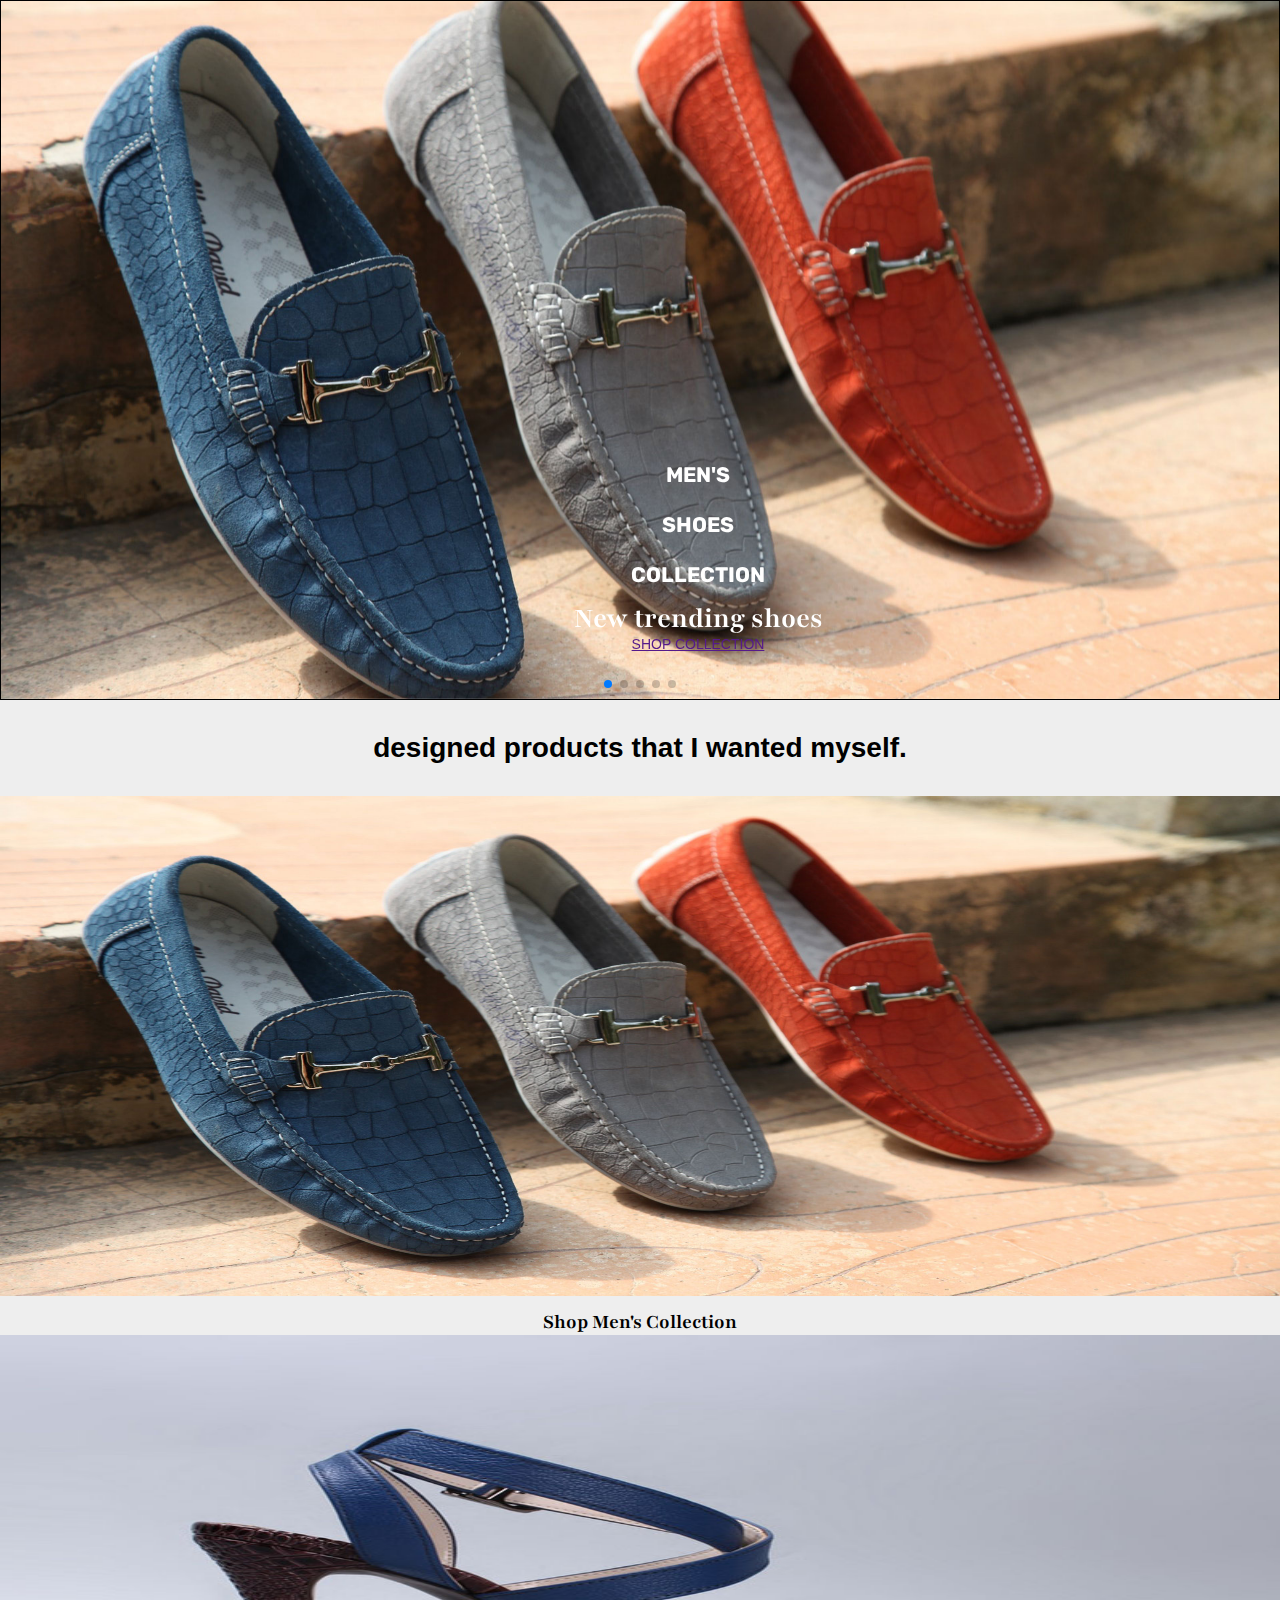
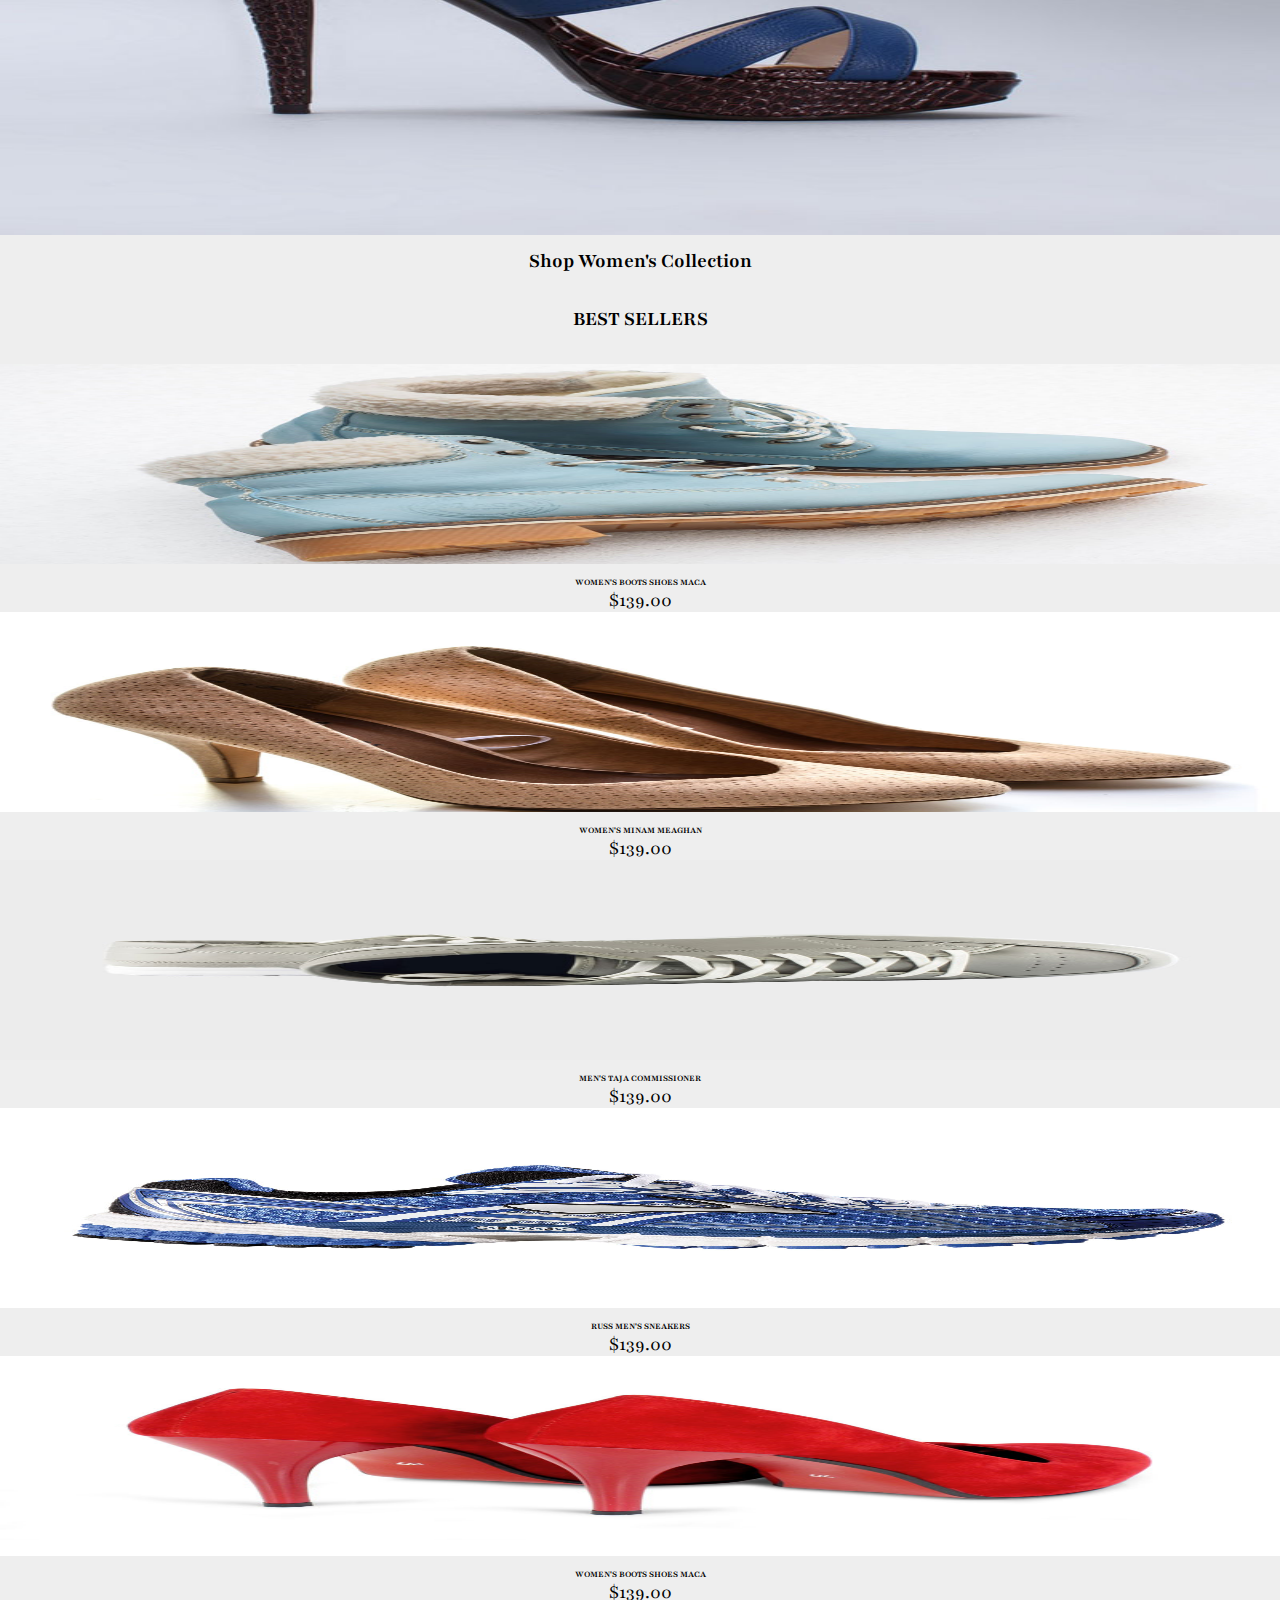
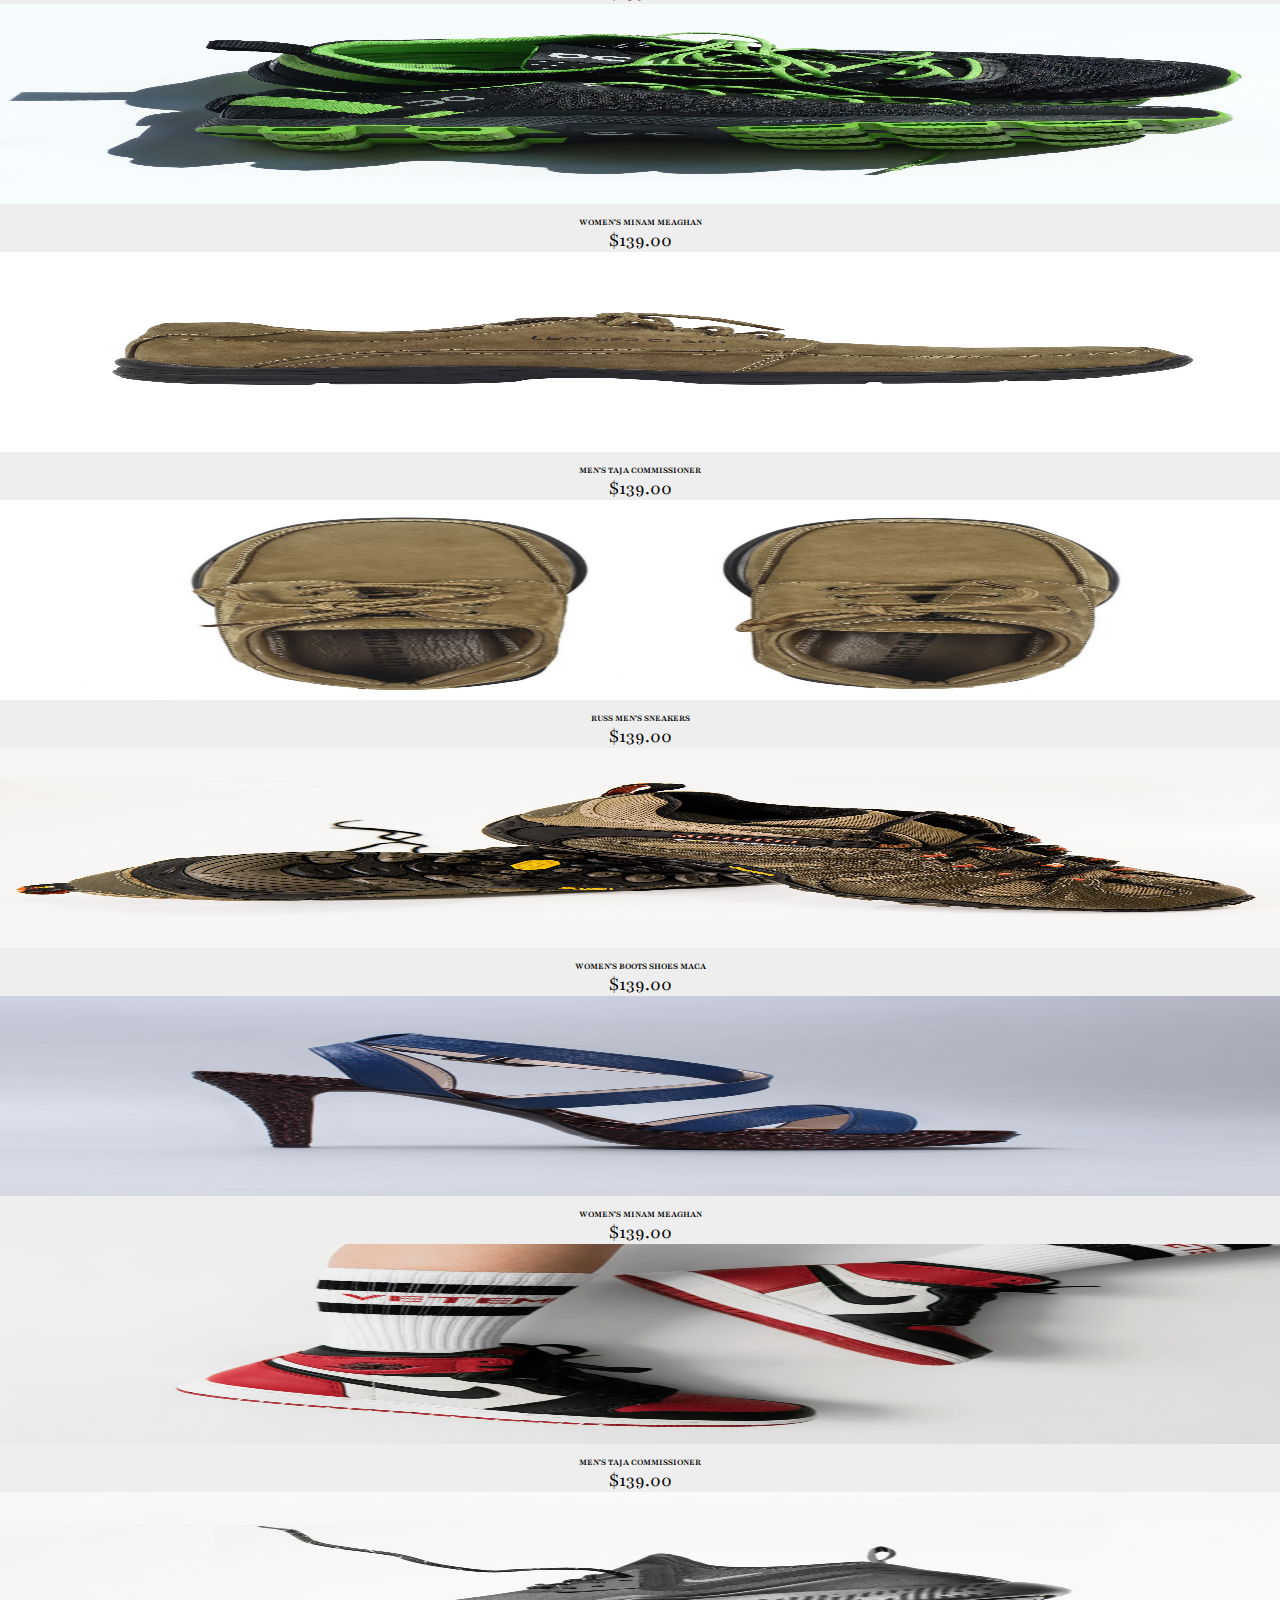
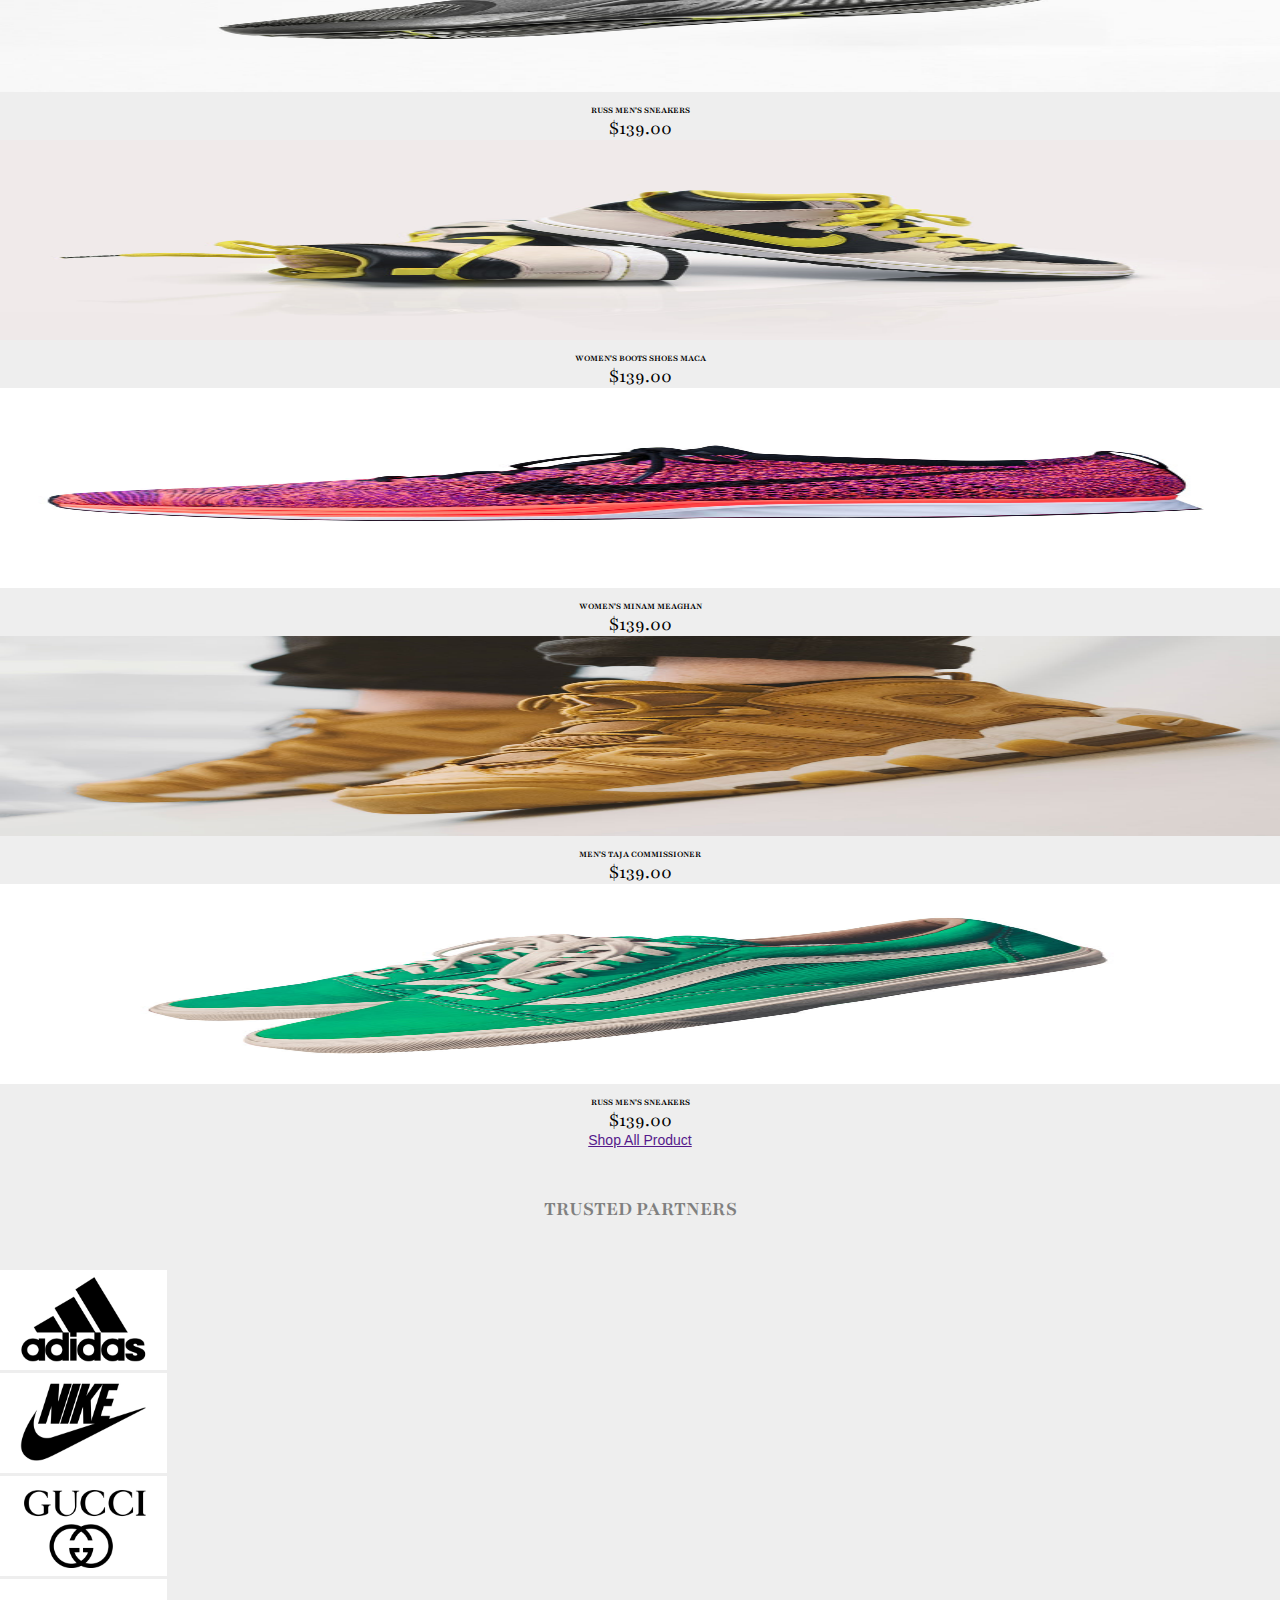
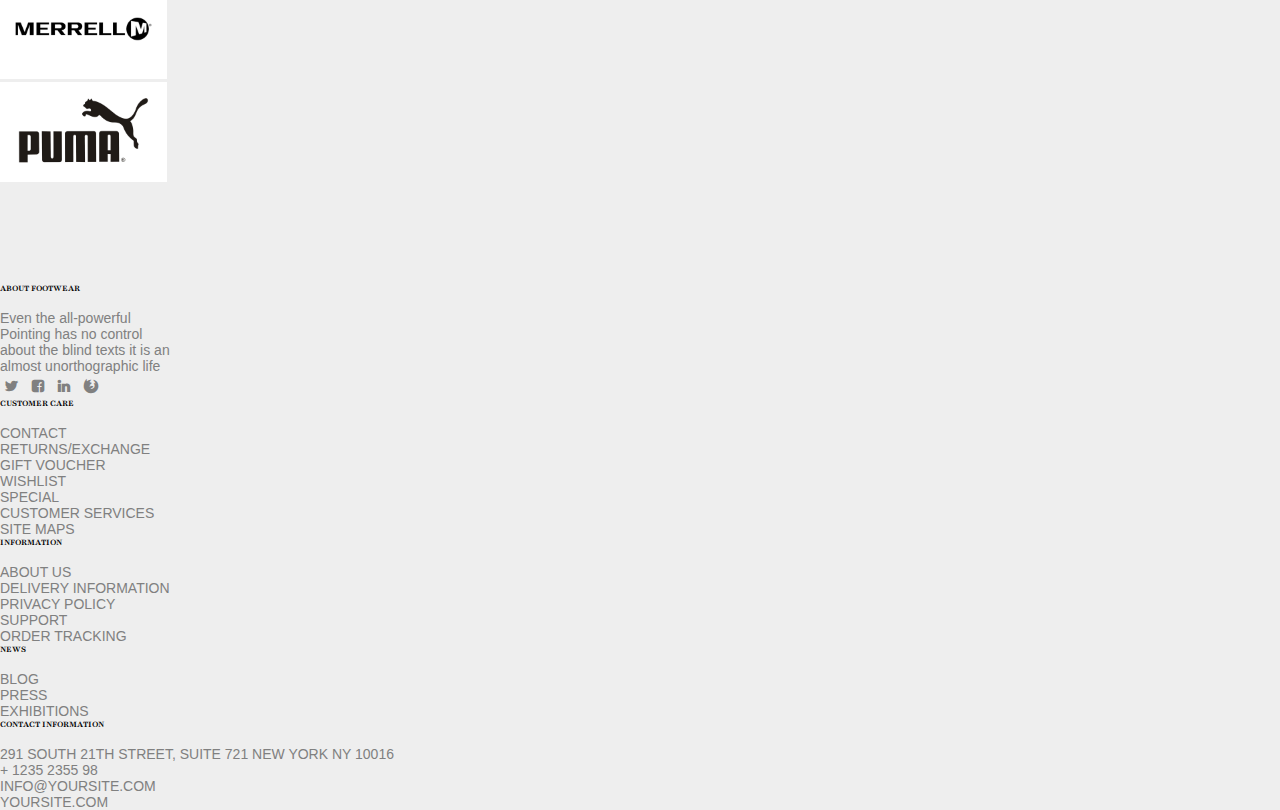
<file: New folder/index.html>
<!DOCTYPE html>
<html lang="en">
<head>
    <meta charset="UTF-8">
    <meta http-equiv="X-UA-Compatible" content="IE=edge">
    <meta name="viewport" content="width=device-width, initial-scale=1.0">
    <title>index</title>
    <!-- bootsrap cdn  -->
    <link href="https://cdn.jsdelivr.net/npm/bootstrap@5.3.0/dist/css/bootstrap.min.css" rel="stylesheet" integrity="sha384-9ndCyUaIbzAi2FUVXJi0CjmCapSmO7SnpJef0486qhLnuZ2cdeRhO02iuK6FUUVM" crossorigin="anonymous">
<script src="https://cdn.jsdelivr.net/npm/bootstrap@5.3.0/dist/js/bootstrap.bundle.min.js" integrity="sha384-geWF76RCwLtnZ8qwWowPQNguL3RmwHVBC9FhGdlKrxdiJJigb/j/68SIy3Te4Bkz" crossorigin="anonymous"></script>
<!-- style link  -->
<link rel="stylesheet" href="style.css">
<!-- font awesome cdn  -->
<link rel="stylesheet" href="https://cdnjs.cloudflare.com/ajax/libs/font-awesome/6.4.0/css/all.min.css" integrity="sha512-iecdLmaskl7CVkqkXNQ/ZH/XLlvWZOJyj7Yy7tcenmpD1ypASozpmT/E0iPtmFIB46ZmdtAc9eNBvH0H/ZpiBw==" crossorigin="anonymous" referrerpolicy="no-referrer" />
<link rel="stylesheet" href="https://cdnjs.cloudflare.com/ajax/libs/font-awesome/4.7.0/css/font-awesome.min.css">
<!-- google font link  -->
<link rel="preconnect" href="https://fonts.googleapis.com">
<link rel="preconnect" href="https://fonts.gstatic.com" crossorigin>
<link href="https://fonts.googleapis.com/css2?family=Rubik:wght@600&display=swap" rel="stylesheet">
<link rel="preconnect" href="https://fonts.googleapis.com">
<link rel="preconnect" href="https://fonts.gstatic.com" crossorigin>
<link href="https://fonts.googleapis.com/css2?family=Rubik:wght@700&display=swap" rel="stylesheet">
<link rel="preconnect" href="https://fonts.googleapis.com">
<link rel="preconnect" href="https://fonts.gstatic.com" crossorigin>
<link href="https://fonts.googleapis.com/css2?family=Playfair:wght@300&display=swap" rel="stylesheet">
<!-- swipper slider link  -->
<link rel="stylesheet" href="https://cdn.jsdelivr.net/npm/swiper@9/swiper-bundle.min.css" />
<script src="https://cdn.jsdelivr.net/npm/swiper@9/swiper-bundle.min.js"></script>
</head>
<body>
          <div class="swiper mySwiper">
            <div class="swiper-wrapper">
              <div class="swiper-slide">
                <img src="img/men.jpg" alt="">
              </div>
              <div class="swiper-slide">
                <img src="img/item-12.jpg" alt="">
              </div>
              <div class="swiper-slide">
                <img src="img/item-7.jpg" alt="">
              </div>
              <div class="swiper-slide">
                <img src="img/item-3.jpg" alt="">
              </div>
              <div class="swiper-slide">
                <img src="img/item-4.jpg" alt="">
              </div>
            </div>
            <div class="swiper-pagination"></div>
          </div>
        <div id="slider-text">
           <h2> MEN'S <br>
                SHOES <br>
                COLLECTION
        </h2>
        <h4>New trending shoes</h4>
        <a href="" class="btn btn-dark text-light rounded-pill">SHOP COLLECTION</a>
        </div>
    <br><br>
    <!-- section start  -->

        <section class="container-fluid" id="fe">
            <center>
                <h1>designed products that I wanted myself.</h1>
            </center><br><br>
            <div class="row justify-content-between">
                <div class="col-12 col-sm-6 col-5 col-md-6 col-lg-6 ">
                    <img src="img/men.jpg" alt="">
                    <h2>
                        Shop Men's Collection
                    </h2>
                </div>
                <div class="col-12 col-sm-6 col-5 col-md-6 col-lg-6 ">
                    <img src="img/item-10.jpg" alt="">
                    <h2>Shop Women's Collection</h2>
                </div>
            </div>
        </section> <br><br>

    <!-- section end  -->
    <!-- BEST SELLERS section start  -->

            <section class="container" id="qw">
                <center>
                    <h2>BEST SELLERS</h2>
                </center> <br><br>
                <div class="row justify-content-evenly" id="qwe">
                    <div class="col-12 col-sm-6 col-md-6 col-lg-2 border shadow p-3 mb-5 bg-body-tertiary rounded p-3">
                        <img src="img/item-1.jpg" alt="">
                        <h6>WOMEN'S BOOTS SHOES MACA</h6>
                        <p>$139.00</p>
                    </div>
                    <div class="col-12 col-sm-6 col-md-6 col-lg-2 border shadow p-3 mb-5 bg-body-tertiary rounded p-3">
                        <img src="img/item-2.jpg" alt="">
                        <h6>WOMEN'S MINAM MEAGHAN</h6>
                        <p>$139.00</p>
                    </div>
                    <div class="col-12 col-sm-6 col-md-6 col-lg-2 border shadow p-3 mb-5 bg-body-tertiary rounded p-3">
                        <img src="img/item-3.jpg" alt="">
                        <h6>MEN'S TAJA COMMISSIONER</h6>
                        <p>$139.00</p>
                    </div>
                    <div class="col-12 col-sm-6 col-md-6 col-lg-2 border shadow p-3 mb-5 bg-body-tertiary rounded p-3">
                        <img src="img/item-4.jpg" alt="">
                        <h6>RUSS MEN'S SNEAKERS</h6>
                        <p>$139.00</p>
                    </div>
                </div>

                <div class="row justify-content-evenly" id="qwe">
                    <div class="col-12 col-sm-6 col-md-6 col-lg-2 border shadow p-3 mb-5 bg-body-tertiary rounded p-3">
                        <img src="img/item-5.jpg" alt="">
                        <h6>WOMEN'S BOOTS SHOES MACA</h6>
                        <p>$139.00</p>
                    </div>
                    <div class="col-12 col-sm-6 col-md-6 col-lg-2 border shadow p-3 mb-5 bg-body-tertiary rounded p-3">
                        <img src="img/item-6.jpg" alt="">
                        <h6>WOMEN'S MINAM MEAGHAN</h6>
                        <p>$139.00</p>
                    </div>
                    <div class="col-12 col-sm-6 col-md-6 col-lg-2 border shadow p-3 mb-5 bg-body-tertiary rounded p-3">
                        <img src="img/item-7.jpg" alt="">
                        <h6>MEN'S TAJA COMMISSIONER</h6>
                        <p>$139.00</p>
                    </div>
                    <div class="col-12 col-sm-6 col-md-6 col-lg-2 border shadow p-3 mb-5 bg-body-tertiary rounded p-3">
                        <img src="img/item-8.jpg" alt="">
                        <h6>RUSS MEN'S SNEAKERS</h6>
                        <p>$139.00</p>
                    </div>
                </div>
                <div class="row justify-content-evenly" id="qwe">
                    <div class="col-12 col-sm-6 col-md-6 col-lg-2 border shadow p-3 mb-5 bg-body-tertiary rounded p-3">
                        <img src="img/item-9.jpg" alt="">
                        <h6>WOMEN'S BOOTS SHOES MACA</h6>
                        <p>$139.00</p>
                    </div>
                    <div class="col-12 col-sm-6 col-md-6 col-lg-2 border shadow p-3 mb-5 bg-body-tertiary rounded p-3">
                        <img src="img/item-10.jpg" alt="">
                        <h6>WOMEN'S MINAM MEAGHAN</h6>
                        <p>$139.00</p>
                    </div>
                    <div class="col-12 col-sm-6 col-md-6 col-lg-2 border shadow p-3 mb-5 bg-body-tertiary rounded p-3">
                        <img src="img/item-11.jpg" alt="">
                        <h6>MEN'S TAJA COMMISSIONER</h6>
                        <p>$139.00</p>
                    </div>
                    <div class="col-12 col-sm-6 col-md-6 col-lg-2 border shadow p-3 mb-5 bg-body-tertiary rounded p-3">
                        <img src="img/item-12.jpg" alt="">
                        <h6>RUSS MEN'S SNEAKERS</h6>
                        <p>$139.00</p>
                    </div>
                </div>
                <div class="row justify-content-evenly" id="qwe">
                    <div class="col-12 col-sm-6 col-md-6 col-lg-2 border shadow p-3 mb-5 bg-body-tertiary rounded p-3">
                        <img src="img/item-13.jpg" alt="">
                        <h6>WOMEN'S BOOTS SHOES MACA</h6>
                        <p>$139.00</p>
                    </div>
                    <div class="col-12 col-sm-6 col-md-6 col-lg-2 border shadow p-3 mb-5 bg-body-tertiary rounded p-3">
                        <img src="img/item-14.jpg" alt="">
                        <h6>WOMEN'S MINAM MEAGHAN</h6>
                        <p>$139.00</p>
                    </div>
                    <div class="col-12 col-sm-6 col-md-6 col-lg-2 border shadow p-3 mb-5 bg-body-tertiary rounded p-3">
                        <img src="img/item-15.jpg" alt="">
                        <h6>MEN'S TAJA COMMISSIONER</h6>
                        <p>$139.00</p>
                    </div>
                    <div class="col-12 col-sm-6 col-md-6 col-lg-2 border shadow p-3 mb-5 bg-body-tertiary rounded p-3">
                        <img src="img/item-16.jpg" alt="">
                        <h6>RUSS MEN'S SNEAKERS</h6>
                        <p>$139.00</p>
                    </div>
                </div>
                <center>
                    <a href="" class="btn btn-dark text-light rounded-pill p-3">Shop All Product</a>
                </center>
            </section><br><br><br>

    <!-- BEST SELLERS section end  -->
    <!-- TRUSTED PARTNERS section start  -->

            <section class="container" id="ft">
                    <center>
                        <h2>TRUSTED PARTNERS</h2>
                    </center><br><br><br>
                    <div class="row justify-content-evenly">
                        <div class="col-12 col-sm-6 col-md-4 col-lg-2"> <img src="img/brand-1.jpg" alt=""></div>
                        <div class="col-12 col-sm-6 col-md-4 col-lg-2"> <img src="img/brand-2.jpg" alt=""></div>
                        <div class="col-12 col-sm-6 col-md-4 col-lg-2"> <img src="img/brand-3.jpg" alt=""></div>
                        <div class="col-12 col-sm-6 col-md-5 col-lg-2"> <img src="img/brand-4.jpg" alt=""></div>
                        <div class="col-12 col-sm-12 col-md-5 col-lg-2"> <img src="img/brand-5.jpg" alt=""></div>
                    </div>
            </section><br><br><br>

    <!-- TRUSTED PARTNERSsection end  -->

    <!-- footer section start  -->

    <footer class="container" id="qqq">
        <div class="row justify-content-evenly">
            <div class="col-12 col-sm-6 col-md-4 col-lg-2">
                <h6>ABOUT FOOTWEAR</h6><br>
                <p>Even the all-powerful <br> Pointing has no control <br> about the blind texts it is an <br> almost unorthographic life</p>
                <i class="fa fa-twitter" aria-hidden="true"></i>
                <i class="fa fa-facebook-square" aria-hidden="true"></i>
                <i class="fa fa-linkedin" aria-hidden="true"></i>
                <i class="fa fa-firefox" aria-hidden="true"></i>
            </div>
            <div class="col-12 col-sm-6 col-md-4 col-lg-2">
                <h6>CUSTOMER CARE</h6><br>
                <p>
                    CONTACT <br>
RETURNS/EXCHANGE <br>
GIFT VOUCHER <br>
WISHLIST <br>
SPECIAL <br>
CUSTOMER SERVICES <br>
SITE MAPS
                </p>
            </div>
            <div class="col-12 col-sm-6 col-md-4 col-lg-2">
                <h6>INFORMATION</h6> <br>
                <p>ABOUT US <br>
                    DELIVERY INFORMATION <br>
                    PRIVACY POLICY <br>
                    SUPPORT <br>
                    ORDER TRACKING</p>
            </div>
            <div class="col-12 col-sm-6 col-md-5 col-lg-2">
                <h6>NEWS</h6><br>
                <p>
                    BLOG <br>
PRESS <br>
EXHIBITIONS <br>
                </p>
            </div>
            <div class="col-12 col-sm-12 col-md-5 col-lg-2">
                <h6>CONTACT INFORMATION</h6><br>
                <p>
                    291 SOUTH 21TH STREET,
SUITE 721 NEW YORK NY 10016 <br>
+ 1235 2355 98 <br>
INFO@YOURSITE.COM <br>
YOURSITE.COM
                </p>
            </div>
        </div>
    </footer>

    <!-- footer section end  -->
</body>
<script>
    var swiper = new Swiper(".mySwiper", {
      pagination: {
        el: ".swiper-pagination",
      },
    });
  </script>
</html>
</file>
<file: New folder/style.css>
*{
  margin: 0;
  padding: 0;
  box-sizing: border-box;
}
#bt{
  font-size: 20px;
  position: absolute;
  top: 5%;
  left: 82%;
  background: #17a2b8;
  padding: 8px;
  border-radius: 20px;
}
#inpu{
  height: 40px;
  width: 300px;
  position: relative;
}
#d{
  height: 100px;
  /* border: 1px solid black; */
}
#vf{
  height: 120px;
  /* width: ; */
  color: black;
}
.nav-item , .dropdown-item{
  font-family: 'Lora', serif;
}
#d a{
  font-family: 'Rubik', sans-serif;
  font-size: 30px;
  color: grey;
}
  html,
    body {
      position: relative;
      height: 100%;
    }

    body {
      background: #eee;
      font-family: Helvetica Neue, Helvetica, Arial, sans-serif;
      font-size: 14px;
      color: #000;
      margin: 0;
      padding: 0;
    }

    .swiper {
      width: 100%;
      height: 700px;
      border: 1px solid black;
    }
    .swiper img{
      height: 100%;
      width: 100%;
    }

    .swiper-slide {
      text-align: center;
      font-size: 18px;
      background: #fff;
      display: flex;
      justify-content: center;
      align-items: center;
    }

    .swiper-slide img {
      display: block;
      width: 100%;
      height: 100%;
      object-fit: cover;
    }
    #ffr h3{
      background: #17a2b8;
      color: white;
      animation-name: xya;
      animation-duration: 8s;
        animation-direction: normal;
        animation-iteration-count: infinite;
    }
    @keyframes xya{
      from {
        margin-left: 80%;
      }
      to {
        margin-left: 0%;
      }
    }
    #slider-text{
      height: 300px;
      width: 500px;
      /* border: 1px solid black; */
      position: absolute;
      top: 50%;
      left: 35%;
      z-index: 1;
      color: white;
      text-align: center;
    }
    header{
      position: relative;
    }
    #slider-text h2{
      line-height: 50px;
      font-family: 'Rubik', sans-serif;
    }
    #slider-text h4{
      font-family: 'Playfair', serif;
      font-size: 30px;
    }

    #fe img{
        height: 500px;
        width: 100%;
    }
    #fe h2{
      text-align: center;
      /* font-weight: bold; */
      margin-top: 10px;
      font-family: 'Playfair', serif;
    }
    #qw h2{
      font-weight: bolder;
      font-family: 'Playfair', serif;
    }
    #qwe img{
      height: 200px;
      width: 100%;
    }
    #qw  h6{
      font-family: 'Playfair', serif;
      text-align: center;
      margin-top: 10px;
      /* font-size: 20px; */
    }
    #qw p{
      text-align: center;
      font-family: 'Playfair', serif;
      font-size: 20px;
    }
    #ft h2{
      font-family: 'playfair' , serif;
      color: gray;
      font-weight: bold;
    }
    #ft img{
      height: 100px;
    }
    #qqq{
      margin-top: 50px;
    }
    #qqq p{
      color: grey;
    }
    #qqq h6{
      font-family: 'playfair' , serif;
    }
    #qqq i{
      padding: 5px;
      color: grey;
      font-weight: bold;
    }
    #qw1 span{
      color: grey;
    }
    #qw2 #qw3{
width: 200px;
height: 40px;
    }
    #qw2 input{
      width: 450px;
      height: 40px;
    }
#qw4{
  background: #ccc;
}
#qw5{
  height: 350px;
  width: 80%;
}
#qw5 img{
  height: 100%;
  width: 100%;
  position: relative;
}
#qw5 h1{
  position: absolute;
  top: 50%;
  left: 15%;
  z-index: 1;
  font-family: 'playfair' , serif;

}
#qw5 p{
  background: grey;
  font-size: 18px;
}
#qwe6 img{
  height: 250px;
  width: 100%;
}
#qwe6{
  text-align: center;
}
#qwe6 h2{
  font-family: 'playfair' , serif;
}
#qqqq b{
  background: grey;
  padding: 10px;
  border-radius: 5px;
}
#qqqq h4{
  font-size: 18px;
}
#ha1 img{
   height: 300px;
}
#ha1{
  text-align: center;
}
#ha1 h5{
  font-family: 'playfair' , serif;
  font-size: 20px;
}
#ha1 h6{
  font-family: 'playfair' , serif;
  font-size: 18px;
}
#qsa{
  text-align: center;
  display: flex;
  justify-content: space-evenly;
  align-items: center;
}
#we .swiper{
  height: 600px;
  border: none;
  background: none;
}
#fg b{
  background: rgb(182, 178, 178);
  padding: 5px; 
  border-radius: 5px;
}
#container span{
    /* border: 1px solid black;  */
    padding: 25px;
    border-radius: 50%;
}
#img-1{
  background: rgb(211, 196, 196);
  border-radius: 20px; 
}
#img-2 img{
  height: 80px;
  width: auto;
}
#img-2 h5{
  line-height: 80px;
  font-family: 'playfair' , serif;
}
#img-2 p{
  color: gray;
}
#img-2 i{
  background: grey;
  color: black;
  padding: 5px;
}
#img3 img{
    height: 300px;
    width: 100%;
}
#img3 h5{
  font-family: 'playfair' , serif;
}
</file>
